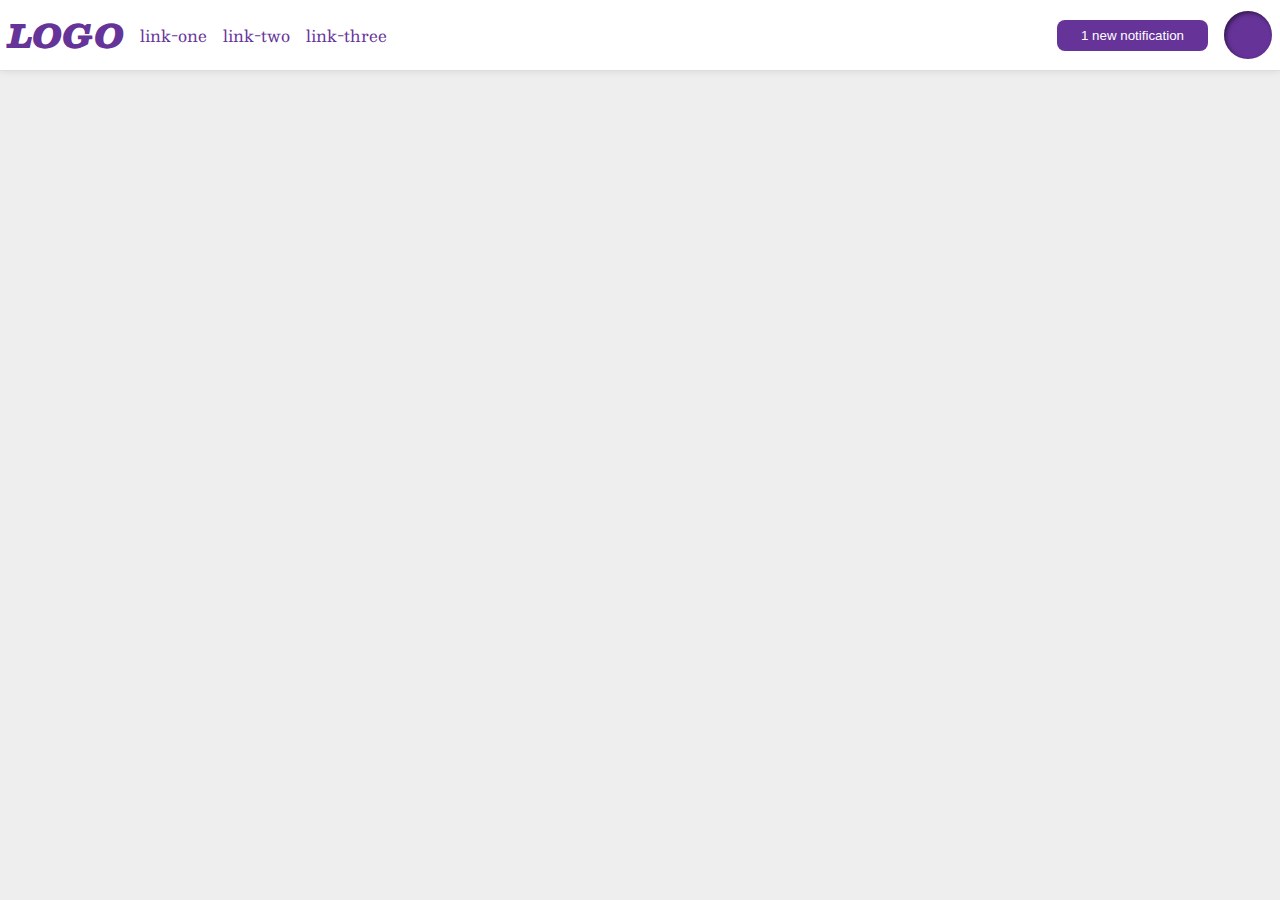
<file: flex/03-flex-header-2/index.html>
<!DOCTYPE html>
<html lang="en">
  <head>
    <meta charset="UTF-8">
    <meta http-equiv="X-UA-Compatible" content="IE=edge">
    <meta name="viewport" content="width=device-width, initial-scale=1.0">
    <title>Flex Header 2</title>
    <link rel="stylesheet" href="style.css">
  </head>
  <body>
    <div class="header">
      <div class="left">
       <div class="logo">
        LOGO
       </div>
       <ul class="links">
        <li><a href="google.com">link-one</a></li>
        <li><a href="google.com">link-two</a></li>
        <li><a href="google.com">link-three</a></li>
       </ul>
      </div>
      <div class="right">
       <button class="notifications">
        1 new notification
       </button>
       <div class="profile-image"></div>
      </div>
    </div>
  </body>
</html>
</file>
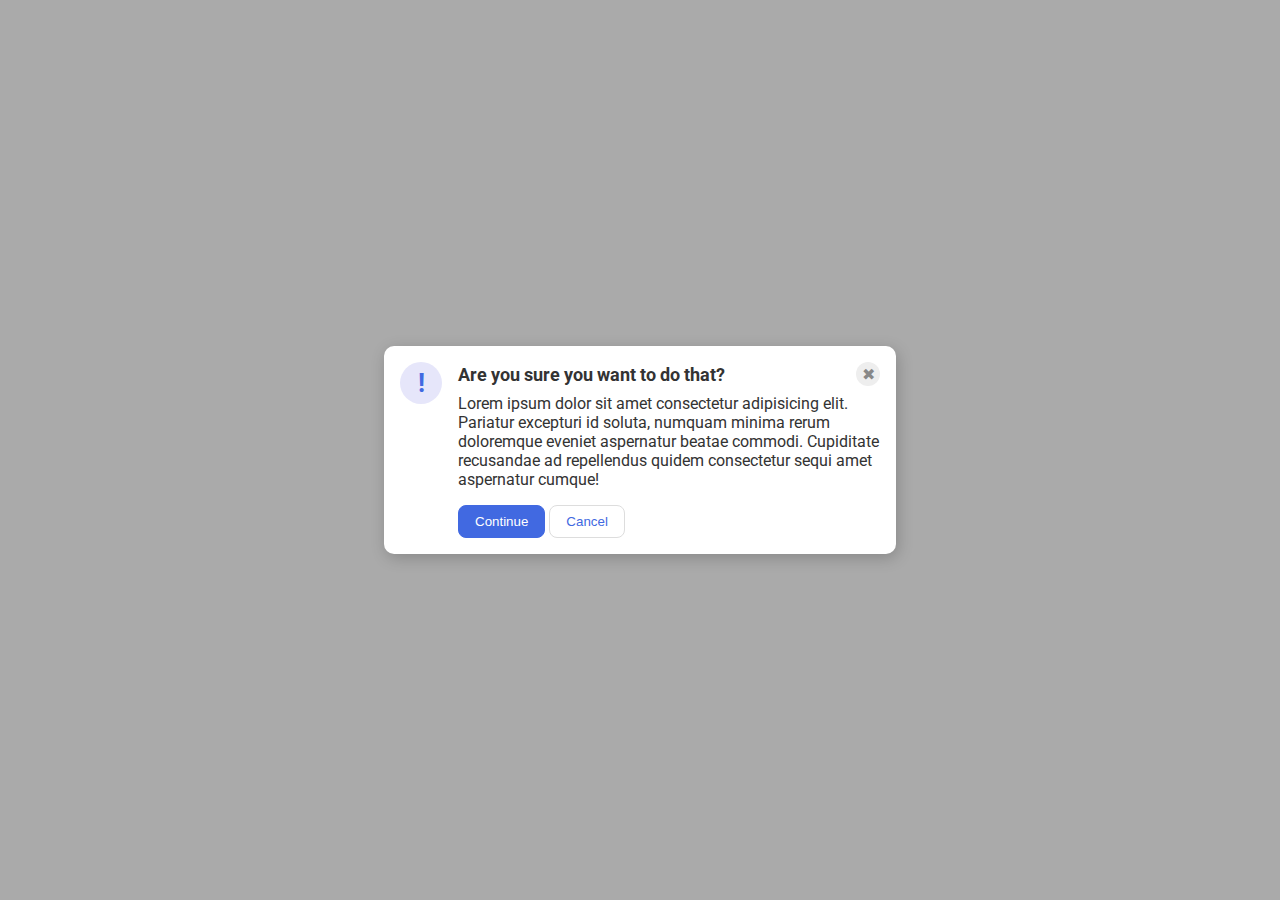
<file: flex/05-flex-modal/index.html>
<!DOCTYPE html>
<html lang="en">
  <head>
    <meta charset="UTF-8">
    <meta http-equiv="X-UA-Compatible" content="IE=edge">
    <meta name="viewport" content="width=device-width, initial-scale=1.0">
    <link rel="stylesheet" href="style.css">
    <title>Modal</title>
  </head>
  <body>
    <div class="modal">
      <div class="icon">!</div>
      <div class="container">
        <div class="header">Are you sure you want to do that?
          <div class="close-button">✖</div>
        </div>
        <div class="text">Lorem ipsum dolor sit amet consectetur adipisicing elit. Pariatur excepturi id soluta, numquam minima rerum doloremque eveniet aspernatur beatae commodi. Cupiditate recusandae ad repellendus quidem consectetur sequi amet aspernatur cumque!</div>
        <button class="continue">Continue</button>
        <button class="cancel">Cancel</button>
      </div>
    </div>
  </body>
</html>
</file>
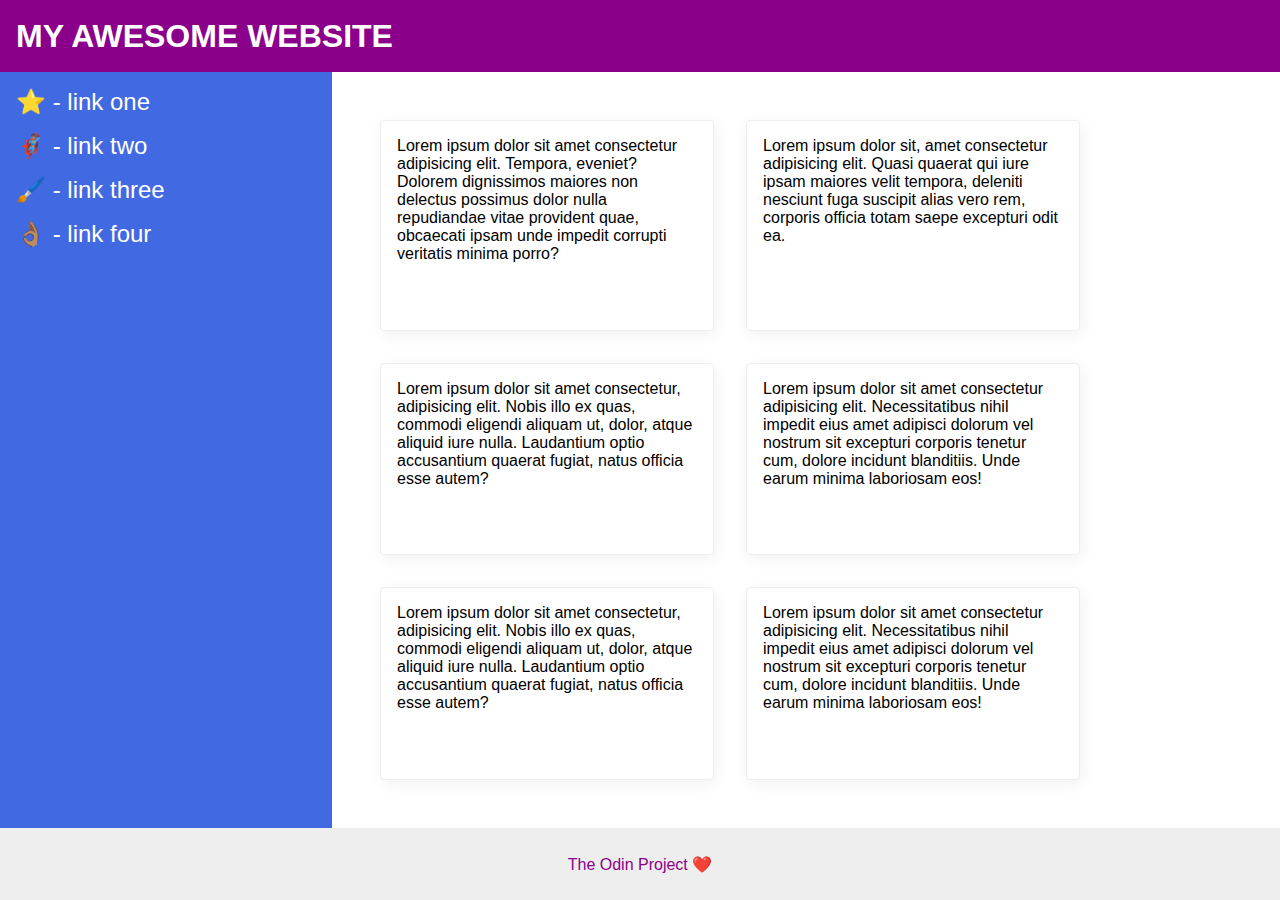
<file: flex/07-flex-layout-2/index.html>
<!DOCTYPE html>
<html lang="en">
  <head>
    <meta charset="UTF-8">
    <meta http-equiv="X-UA-Compatible" content="IE=edge">
    <meta name="viewport" content="width=device-width, initial-scale=1.0">
    <title>The Holy Grail</title>
    <link rel="stylesheet" href="style.css">
  </head>
  <body>
    <div class="header">
      MY AWESOME WEBSITE
    </div>
    <div class="container">
      <div class="sidebar">
        <ul>
          <li><a href="#">⭐ - link one</a></li>
          <li><a href="#">🦸🏽‍♂️ - link two</a></li>
          <li><a href="#">🖌️ - link three</a></li>
          <li><a href="#">👌🏽 - link four</a></li>
        </ul>
      </div>
      <div class="main">
        <div class="card">Lorem ipsum dolor sit amet consectetur adipisicing elit. Tempora, eveniet? Dolorem dignissimos maiores non delectus possimus dolor nulla repudiandae vitae provident quae, obcaecati ipsam unde impedit corrupti veritatis minima porro?</div>
        <div class="card">Lorem ipsum dolor sit, amet consectetur adipisicing elit. Quasi quaerat qui iure ipsam maiores velit tempora, deleniti nesciunt fuga suscipit alias vero rem, corporis officia totam saepe excepturi odit ea.</div>
        <div class="card">Lorem ipsum dolor sit amet consectetur, adipisicing elit. Nobis illo ex quas, commodi eligendi aliquam ut, dolor, atque aliquid iure nulla. Laudantium optio accusantium quaerat fugiat, natus officia esse autem?</div>
        <div class="card">Lorem ipsum dolor sit amet consectetur adipisicing elit. Necessitatibus nihil impedit eius amet adipisci dolorum vel nostrum sit excepturi corporis tenetur cum, dolore incidunt blanditiis. Unde earum minima laboriosam eos!</div>
        <div class="card">Lorem ipsum dolor sit amet consectetur, adipisicing elit. Nobis illo ex quas, commodi eligendi aliquam ut, dolor, atque aliquid iure nulla. Laudantium optio accusantium quaerat fugiat, natus officia esse autem?</div>
        <div class="card">Lorem ipsum dolor sit amet consectetur adipisicing elit. Necessitatibus nihil impedit eius amet adipisci dolorum vel nostrum sit excepturi corporis tenetur cum, dolore incidunt blanditiis. Unde earum minima laboriosam eos!</div>
      </div>
    </div>
    <div class="footer">
      The Odin Project ❤️
    </div>
  </body>
</html>
</file>
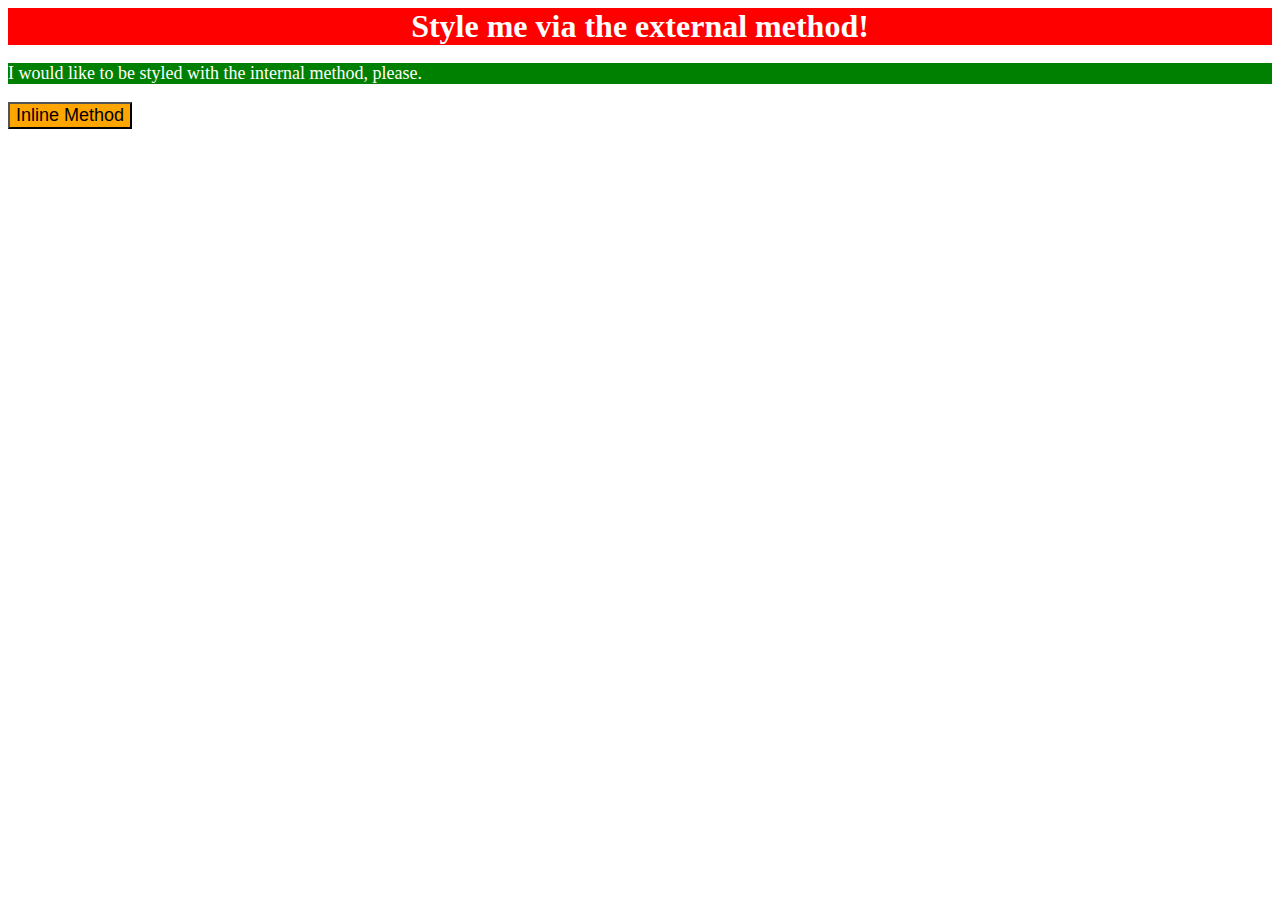
<file: foundations/01-css-methods/index.html>
<!DOCTYPE html>
<html lang="en">
  <head>
    <meta charset="UTF-8">
    <meta http-equiv="X-UA-Compatible" content="IE=edge">
    <meta name="viewport" content="width=device-width, initial-scale=1.0">
    <title>Methods for Adding CSS</title>
    <link rel="stylesheet" href="styles.css">
    <style>
      p {
        color: white;
        background-color: green;
        font-size: 18px;
      }
    </style>
  </head>
  <body>
    <div>Style me via the external method!</div>
    <p>I would like to be styled with the internal method, please.</p>
    <button style="background-color: orange;font-size: 18px;">Inline Method</button>
  </body>
</html>
</file>
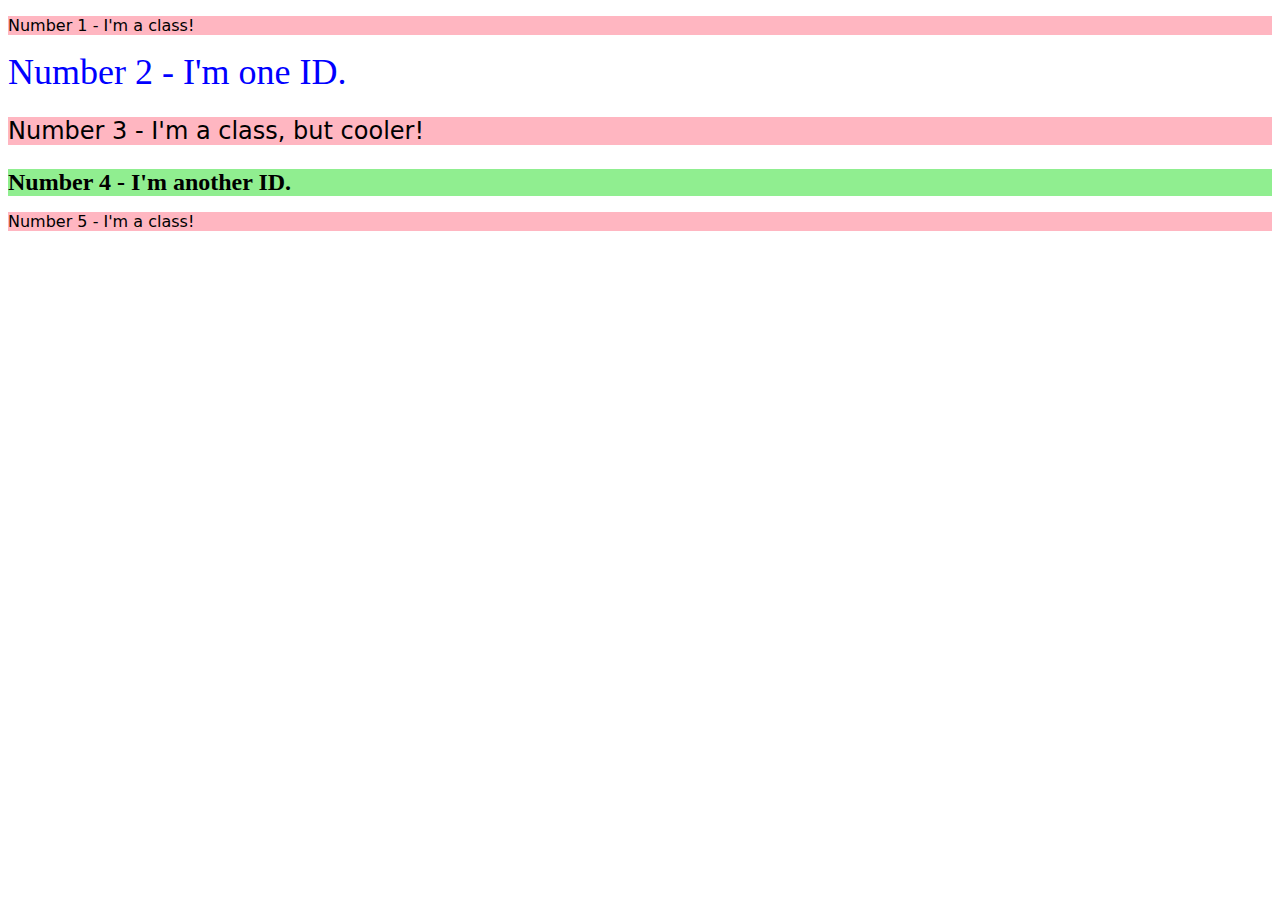
<file: foundations/02-class-id-selectors/index.html>
<!DOCTYPE html>
<html lang="en">
  <head>
    <meta charset="UTF-8">
    <meta http-equiv="X-UA-Compatible" content="IE=edge">
    <meta name="viewport" content="width=device-width, initial-scale=1.0">
    <title>Class and ID Selectors</title>
    <link rel="stylesheet" href="style.css">
  </head>
  <body>
    <p class="number">Number 1 - I'm a class!</p>
    <div id="two">Number 2 - I'm one ID.</div>
    <p class="number cooler">Number 3 - I'm a class, but cooler!</p>
    <div id="four">Number 4 - I'm another ID.</div>
    <p class="number">Number 5 - I'm a class!</p>
  </body>
</html>
</file>
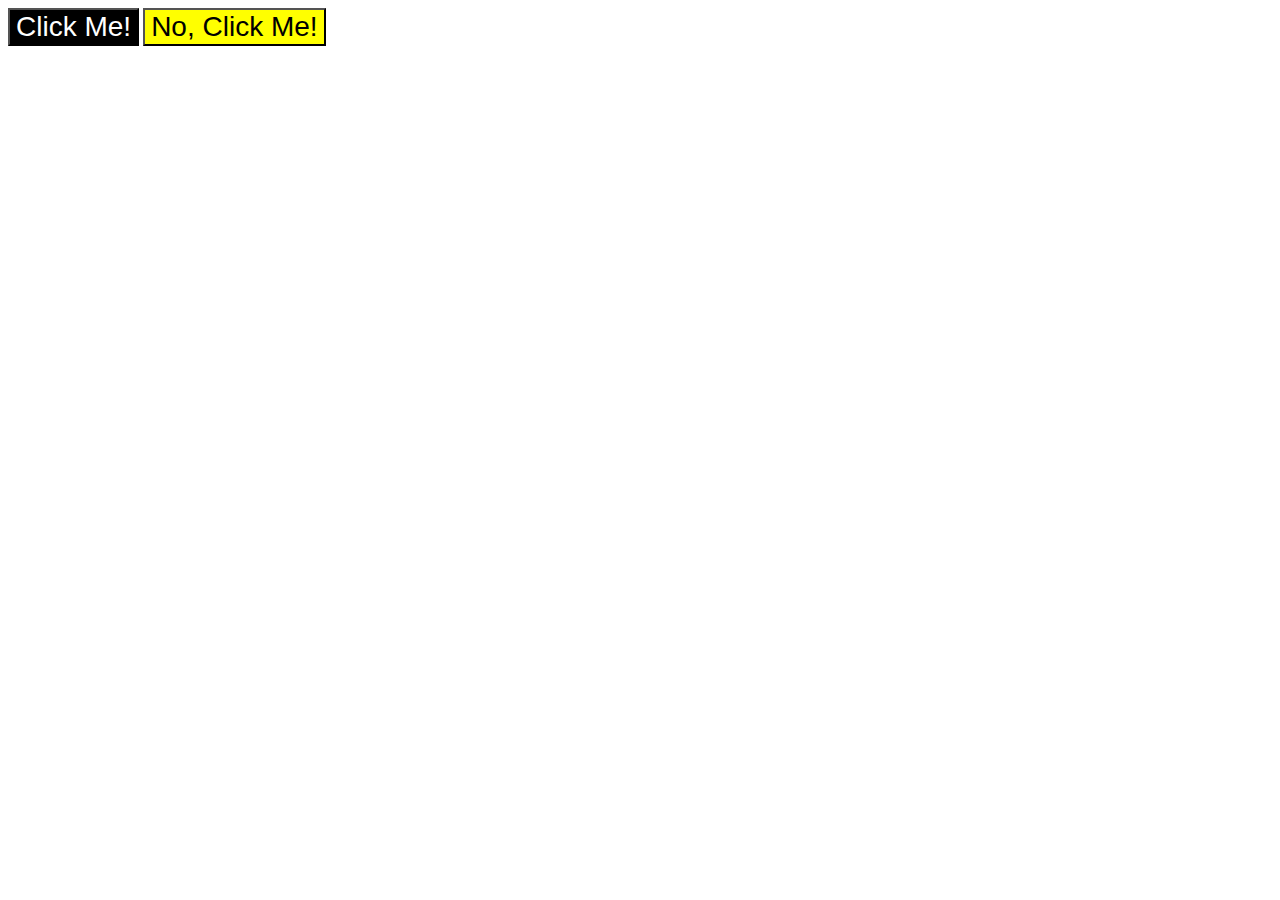
<file: foundations/03-grouping-selectors/index.html>
<!DOCTYPE html>
<html lang="en">
  <head>
    <meta charset="UTF-8">
    <meta http-equiv="X-UA-Compatible" content="IE=edge">
    <meta name="viewport" content="width=device-width, initial-scale=1.0">
    <title>Grouping Selectors</title>
    <link rel="stylesheet" href="style.css">
  </head>
  <body>
    <button class="button one">Click Me!</button>
    <button class="button two">No, Click Me!</button>
  </body>
</html>
</file>
<file: flex/03-flex-header-2/style.css>
/* this is some magical font-importing.  
you'll learn about it later. */
@import url('https://fonts.googleapis.com/css2?family=Besley:ital,wght@0,400;1,900&display=swap');

body {
  margin: 0;
  background: #eee;
  font-family: Besley, serif;
}

.header {
  background: white;
  border-bottom: 1px solid #ddd;
  box-shadow: 0 0 8px rgba(0,0,0,.1);
  display: flex;
  align-items: center;
  justify-content: space-between;
  padding: 8px;

}

.profile-image {
  background: rebeccapurple;
  box-shadow: inset 2px 2px 4px rgba(0,0,0,.5);
  border-radius: 50%;
  width: 48px;
  height: 48px;
}

.logo {
  color: rebeccapurple;
  font-size: 32px;
  font-weight: 900;
  font-style: italic;
}

button {
  border: none;
  border-radius: 8px;
  background: rebeccapurple;
  color: white;
  padding: 8px 24px;
  margin-left: auto;
}

a {
  /* this removes the line under our links */
  text-decoration: none;
  color: rebeccapurple;
}

ul {
  list-style-type: none;
  display: flex;
  margin: 0;
  padding: 0;
  gap: 16px;
}

.left, .right {
  display: flex;
  align-items: center;
  gap: 16px;
}
</file>
<file: flex/05-flex-modal/style.css>
@import url('https://fonts.googleapis.com/css2?family=Roboto:wght@400;700&display=swap');

html, body {
  height: 100%;
}

body {
  font-family: Roboto, sans-serif;
  margin: 0;
  background: #aaa;
  color: #333;
  /* I'll give you this one for free lol */
  display: flex;
  align-items: center;
  justify-content: center;
}

.modal {
  background: white;
  width: 480px;
  border-radius: 10px;
  box-shadow: 2px 4px 16px rgba(0,0,0,.2);
  padding: 16px;
  display: flex;
  gap: 16px;
}

.icon {
  color: royalblue;
  font-size: 26px;
  font-weight: 700;
  background: lavender;
  width: 42px;
  height: 42px;
  border-radius: 50%;
  display: flex;
  align-items: center;
  justify-content: center;
  flex-shrink: 0;
}

.close-button {
  background: #eee;
  border-radius: 50%;
  color: #888;
  font-weight: 400;
  font-size: 16px;
  height: 24px;
  width: 24px;
  display: flex;
  align-items: center;
  justify-content: center;
}

button {
  padding: 8px 16px;
  border-radius: 8px;
}

button.continue {
  background: royalblue;
  border: 1px solid royalblue;
  color: white;
}

button.cancel {
  background: white;
  border: 1px solid #ddd;
  color: royalblue;
}

.header {
  display: flex;
  align-items: center;
  justify-content: space-between;
  font-size: large;
  font-weight: 700;
  margin-bottom: 8px;
}

.text {
  margin-bottom: 16px;
}
</file>
<file: flex/07-flex-layout-2/style.css>
body {
  font-family: -apple-system, BlinkMacSystemFont, 'Segoe UI', Roboto, Oxygen, Ubuntu, Cantarell, 'Open Sans', 'Helvetica Neue', sans-serif;
  margin: 0;
  min-height: 100vh;
  display: flex;
  flex-direction: column;
  
}

.header {
  height: 72px;
  background: darkmagenta;
  color: white;
  font-size: 32px;
  font-weight: 900;
  margin: 0;
  padding: 0 16px;
  display: flex;
  align-items: center;
}

.footer {
  height: 72px;
  background: #eee;
  color: darkmagenta;
  display: flex;
  justify-content: center;
  align-items: center;
}

.sidebar {
  width: 300px;
  background: royalblue;
  display: flex;
  flex-shrink: 0;
  padding: 16px;
  


}

.card {
  border: 1px solid #eee;
  box-shadow: 2px 4px 16px rgba(0,0,0,.06);
  border-radius: 4px;
  padding: 16px;
  margin: 16px;
  width: 300px;
  
}

.container {
  display: flex;
  flex: 1;
  
}

.main {
  display: flex;
  flex-wrap: wrap;
  padding: 32px;
}

ul a {
  font-size: 24px;
  color: white;
  text-decoration: none;
  list-style-type: none;
}

ul {
  padding: 0;
  margin: 0;
  list-style-type: none;
}

li {
  margin-bottom: 16px;
}
</file>
<file: foundations/01-css-methods/styles.css>
div {
    color: white;
    background-color: red;
    font-size: 32px;
    text-align: center;
    font-weight: 700;
    
}
</file>
<file: foundations/02-class-id-selectors/style.css>
.number {
    background-color: lightpink;
    font-family: Verdana, "DejaVu Sans", sans-serif;

}
#two {
    color: blue;
    font-size: 36px;
}
.cooler {
    font-size: 24px;
}
#four {
    background-color: lightgreen;
    font-size: 24px;
    font-weight: 700;
}
</file>
<file: foundations/03-grouping-selectors/style.css>
.button {
    font-size: 28px;
    font-family: Helvetica, "Times New Roman", sans-serif;
}

.one {
    color: rgb(255, 255, 255);
    background-color:rgb(0, 0, 0);
}

.two {
    background-color: yellow;
}
</file>
